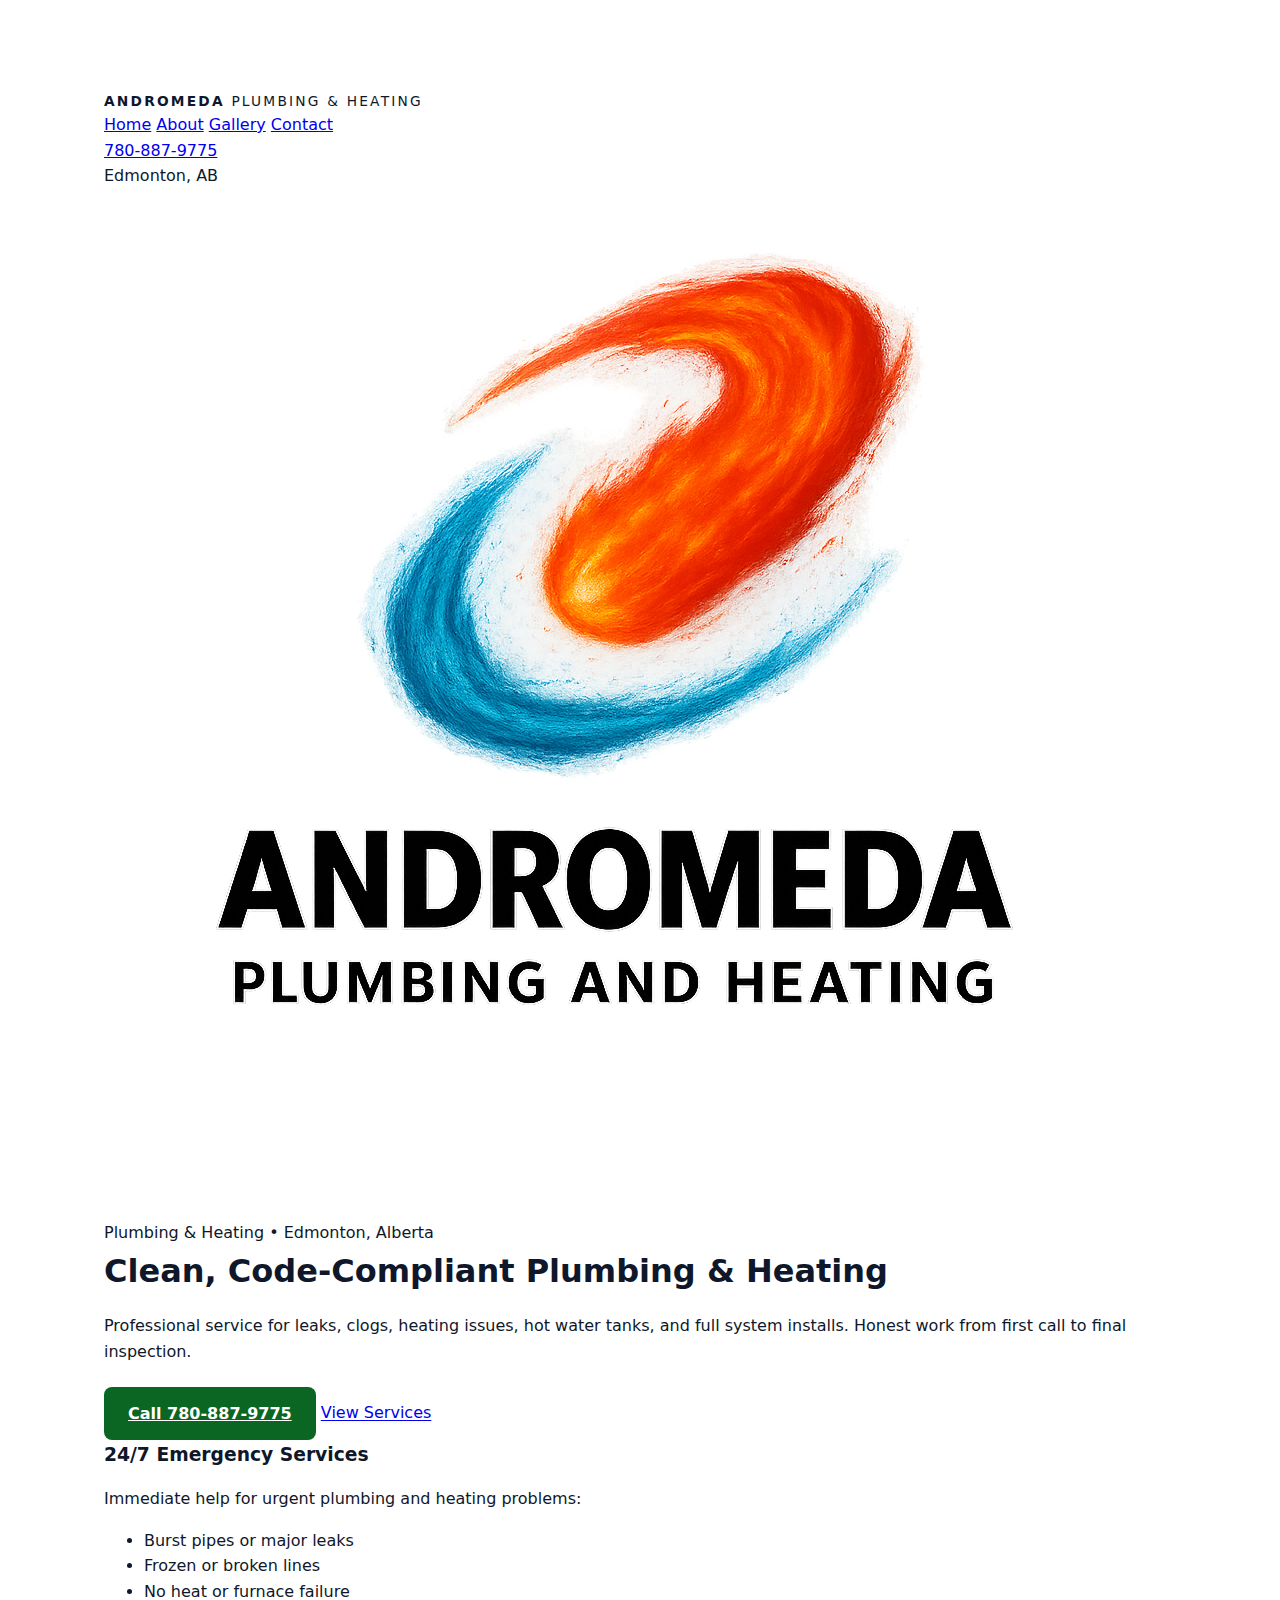
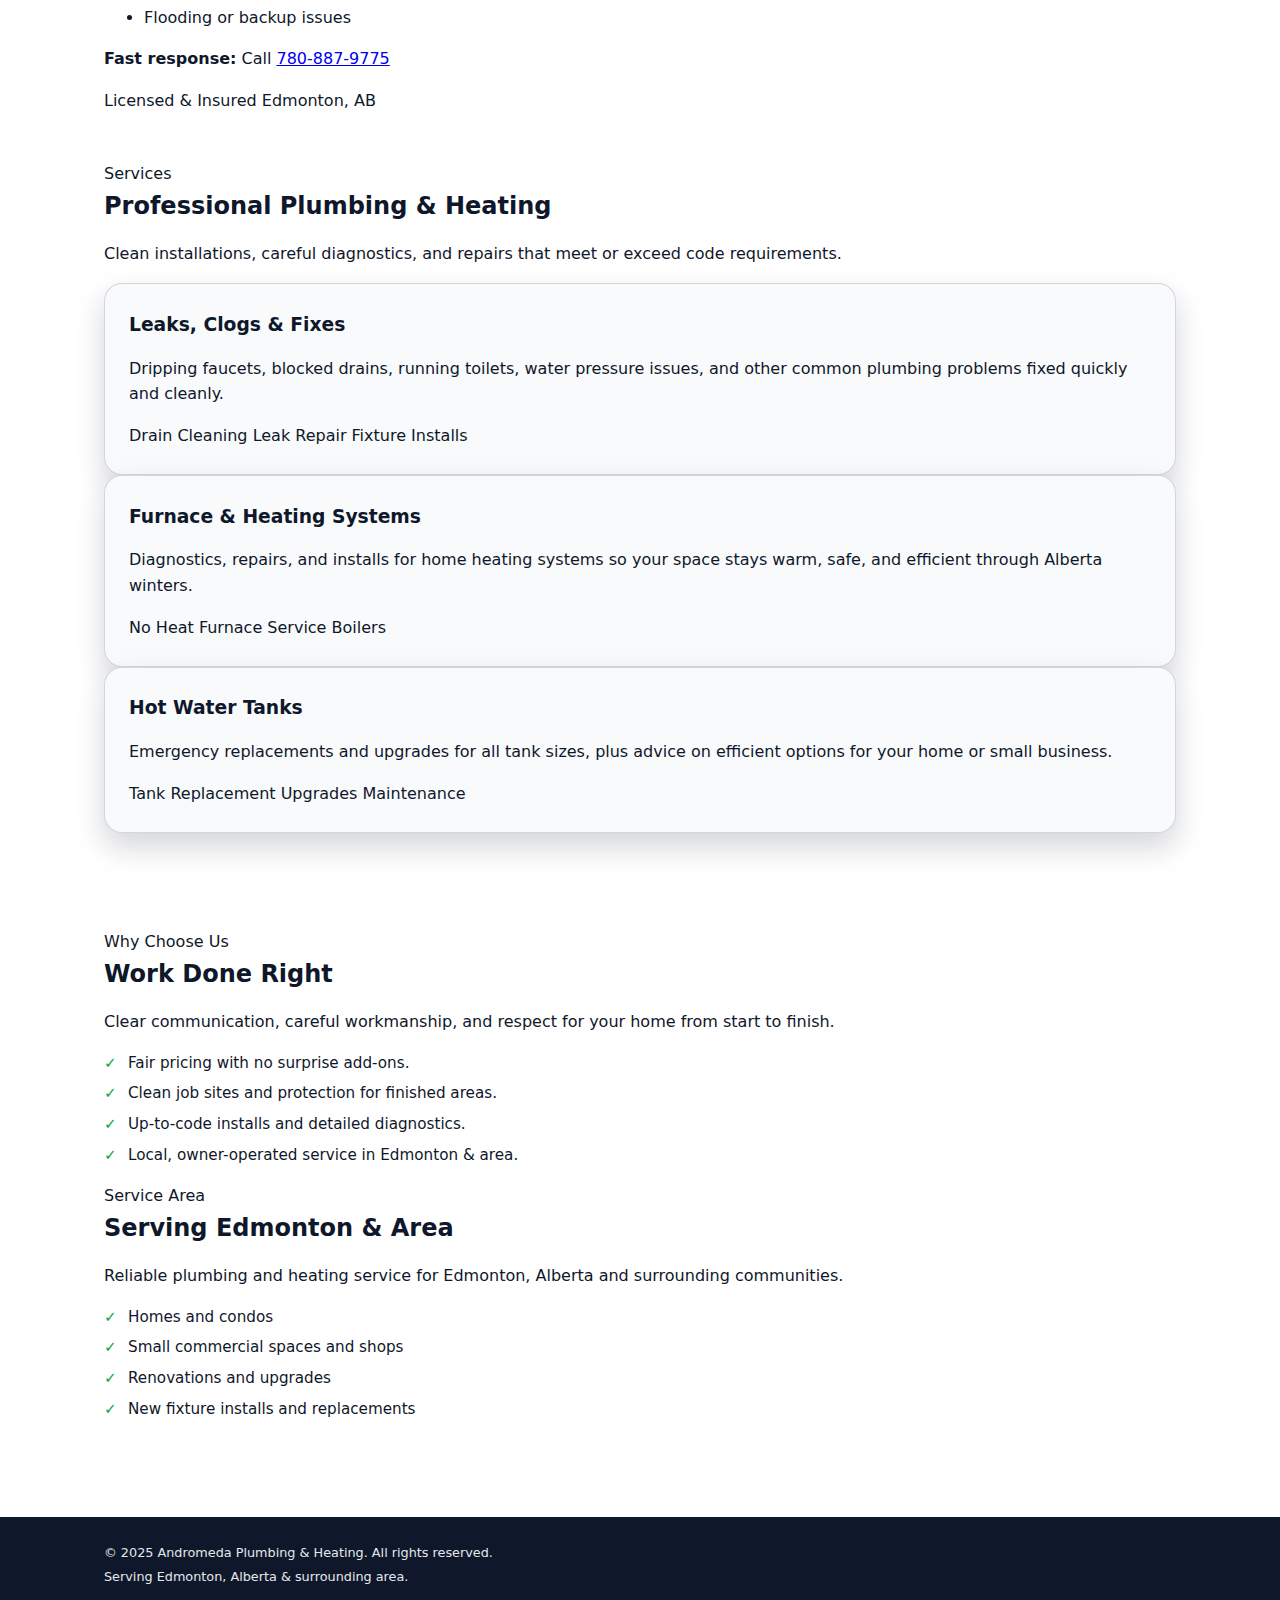
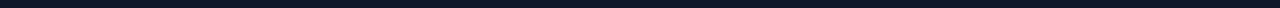
<file: index.html>
<!DOCTYPE html>
<html lang="en">
<head>
  <meta charset="UTF-8" />
  <title>Andromeda Plumbing &amp; Heating - Edmonton, AB</title>
  <meta name="viewport" content="width=device-width, initial-scale=1.0" />
  <link rel="stylesheet" href="style.css" />
</head>
<body>
  <!-- HEADER -->
  <header>
    <div class="container nav">
      <div class="nav-left">
        <div class="nav-brand">
          <strong>ANDROMEDA</strong>
          <span>PLUMBING &amp; HEATING</span>
        </div>
      </div>

      <nav class="nav-links">
        <a href="index.html" class="active">Home</a>
        <a href="about.html">About</a>
        <a href="gallery.html">Gallery</a>
        <a href="contact.html">Contact</a>
      </nav>

      <div class="nav-right">
        <div class="nav-phone">
          <a href="tel:7808879775">780-887-9775</a>
        </div>
        <div class="nav-location">Edmonton, AB</div>
      </div>
    </div>
  </header>

  <main>
    <!-- HERO -->
    <section class="hero">
      <div class="container hero-inner">
        <div class="hero-left">
          <img src="assets/AndromedaLogo1.png" alt="Andromeda Plumbing and Heating logo" class="hero-logo" />

          <div class="hero-tagline">Plumbing &amp; Heating • Edmonton, Alberta</div>

          <h1 class="hero-heading">Clean, Code-Compliant Plumbing &amp; Heating</h1>
          <p class="hero-subtitle">
            Professional service for leaks, clogs, heating issues, hot water tanks, and full system installs.
            Honest work from first call to final inspection.
          </p>

          <div class="hero-actions">
            <a href="tel:7808879775" class="btn btn-primary">Call 780-887-9775</a>
            <a href="#services" class="btn btn-ghost">View Services</a>
          </div>
        </div>

        <div class="hero-right">
          <aside class="emergency-card">
            <h3>24/7 Emergency Services</h3>
            <p>Immediate help for urgent plumbing and heating problems:</p>
            <ul class="emergency-list">
              <li>Burst pipes or major leaks</li>
              <li>Frozen or broken lines</li>
              <li>No heat or furnace failure</li>
              <li>Flooding or backup issues</li>
            </ul>
            <p><strong>Fast response:</strong> Call <a href="tel:7808879775">780-887-9775</a></p>
            <div class="emergency-meta">
              <span>Licensed &amp; Insured</span>
              <span class="emergency-location">Edmonton, AB</span>
            </div>
          </aside>
        </div>
      </div>
    </section>

    <!-- SERVICES -->
    <section id="services" class="section">
      <div class="container">
        <div class="section-header">
          <div class="section-kicker">Services</div>
          <h2 class="section-title">Professional Plumbing &amp; Heating</h2>
          <p class="section-subtitle">
            Clean installations, careful diagnostics, and repairs that meet or exceed code requirements.
          </p>
        </div>

        <div class="cards-grid">
          <article class="card">
            <h3>Leaks, Clogs &amp; Fixes</h3>
            <p>
              Dripping faucets, blocked drains, running toilets, water pressure issues, and other common plumbing
              problems fixed quickly and cleanly.
            </p>
            <div class="card-tags">
              <span class="card-tag">Drain Cleaning</span>
              <span class="card-tag">Leak Repair</span>
              <span class="card-tag">Fixture Installs</span>
            </div>
          </article>

          <article class="card">
            <h3>Furnace &amp; Heating Systems</h3>
            <p>
              Diagnostics, repairs, and installs for home heating systems so your space stays warm, safe, and efficient
              through Alberta winters.
            </p>
            <div class="card-tags">
              <span class="card-tag">No Heat</span>
              <span class="card-tag">Furnace Service</span>
              <span class="card-tag">Boilers</span>
            </div>
          </article>

          <article class="card">
            <h3>Hot Water Tanks</h3>
            <p>
              Emergency replacements and upgrades for all tank sizes, plus advice on efficient options for your home or
              small business.
            </p>
            <div class="card-tags">
              <span class="card-tag">Tank Replacement</span>
              <span class="card-tag">Upgrades</span>
              <span class="card-tag">Maintenance</span>
            </div>
          </article>
        </div>
      </div>
    </section>

    <!-- WHY CHOOSE US -->
    <section class="section">
      <div class="container columns">
        <div>
          <div class="section-kicker">Why Choose Us</div>
          <h2 class="section-title">Work Done Right</h2>
          <p class="section-subtitle" style="margin-left:0;">
            Clear communication, careful workmanship, and respect for your home from start to finish.
          </p>
          <ul class="list-check">
            <li>Fair pricing with no surprise add-ons.</li>
            <li>Clean job sites and protection for finished areas.</li>
            <li>Up-to-code installs and detailed diagnostics.</li>
            <li>Local, owner-operated service in Edmonton &amp; area.</li>
          </ul>
        </div>

        <div>
          <div class="section-kicker">Service Area</div>
          <h2 class="section-title">Serving Edmonton &amp; Area</h2>
          <p class="section-subtitle" style="margin-left:0;">
            Reliable plumbing and heating service for Edmonton, Alberta and surrounding communities.
          </p>
          <ul class="list-check">
            <li>Homes and condos</li>
            <li>Small commercial spaces and shops</li>
            <li>Renovations and upgrades</li>
            <li>New fixture installs and replacements</li>
          </ul>
        </div>
      </div>
    </section>
  </main>

  <!-- FOOTER -->
  <footer class="site-footer">
    <div class="container footer-inner">
      <div>© 2025 Andromeda Plumbing &amp; Heating. All rights reserved.</div>
      <div>Serving Edmonton, Alberta &amp; surrounding area.</div>
    </div>
  </footer>
</body>
</html>
</file>
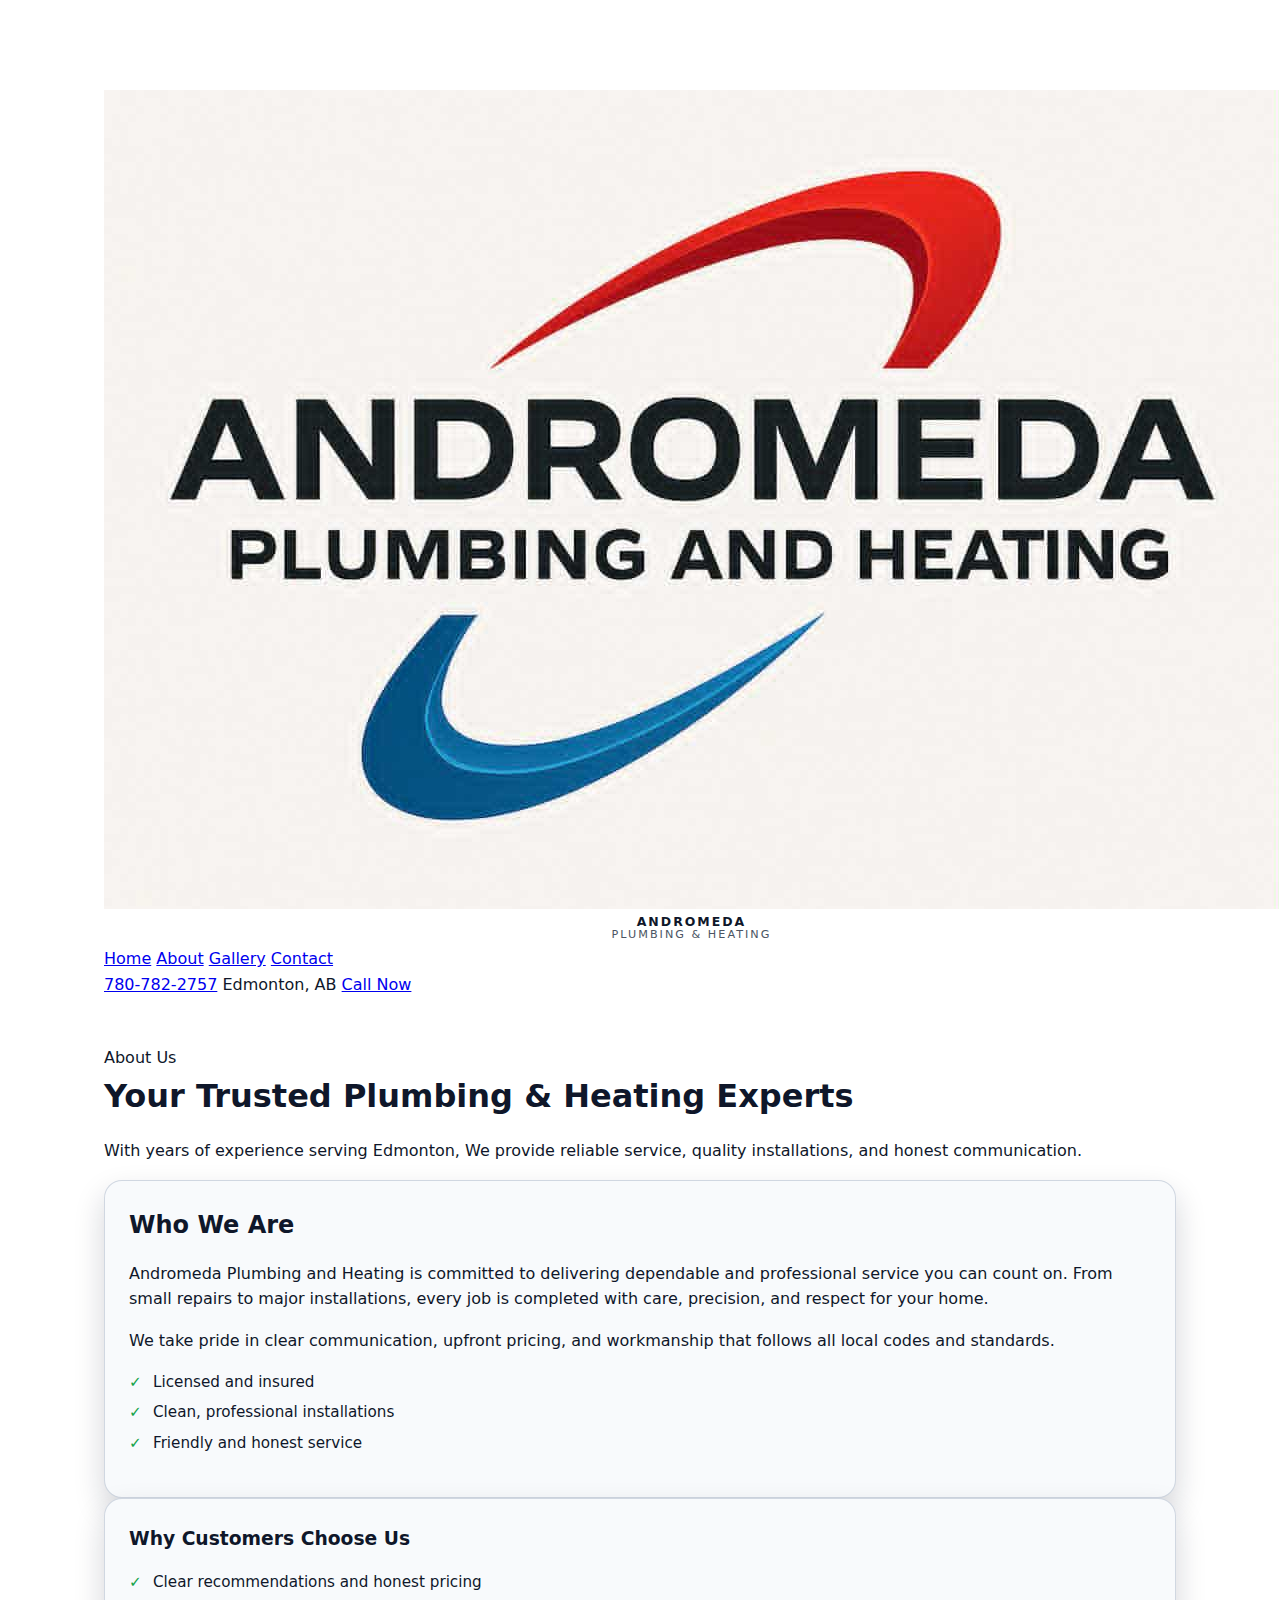
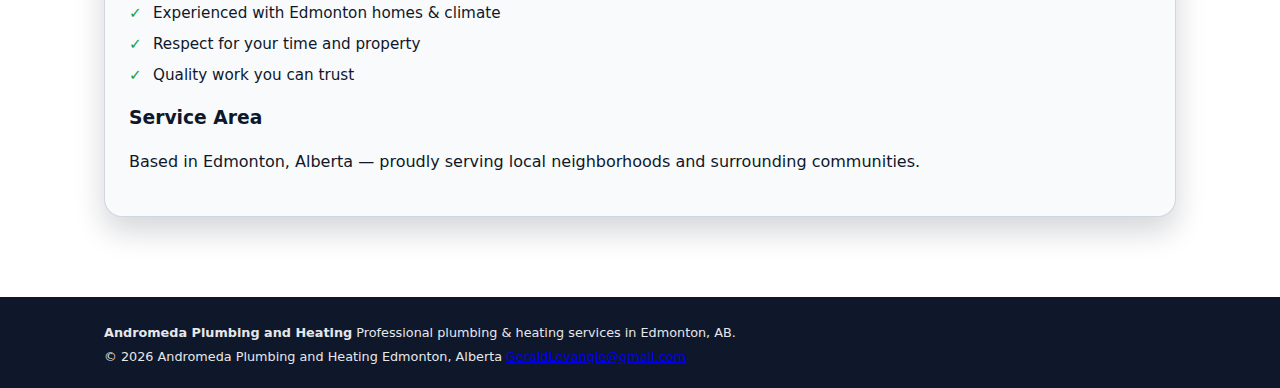
<file: about.html>
<!DOCTYPE html>
<html lang="en">
<head>
  <meta charset="UTF-8" />
  <title>About Us | Andromeda Plumbing and Heating</title>
  <meta name="viewport" content="width=device-width, initial-scale=1" />
  <meta name="description" content="Learn about Andromeda Plumbing and Heating. Reliable plumbing and heating services serving Edmonton, AB." />

  <link rel="stylesheet" href="style.css" />
</head>

<body>

<header>
  <div class="container nav">
    <div class="nav-left">
      <a href="index.html" class="logo-wrap">
        <img src="assets/Andromeda.jpg" alt="Andromeda Plumbing and Heating logo" />
        <div class="brand-text">
          <span>ANDROMEDA</span>
          <span>PLUMBING &amp; HEATING</span>
        </div>
      </a>
    </div>

    <nav class="nav-links">
      <a href="index.html">Home</a>
      <a href="about.html" class="active">About</a>
      <a href="gallery.html">Gallery</a>
      <a href="contact.html">Contact</a>
    </nav>

    <div class="nav-contact">
      <span class="nav-phone"><a href="tel:+17807822757">780-782-2757</a></span>
      <span class="badge-24-7">Edmonton, AB</span>
      <a href="tel:+17807822757" class="nav-cta">Call Now</a>
    </div>
  </div>
</header>

<main>

  <section class="section alt">
    <div class="container">
      <header class="section-header">
        <div class="section-kicker">About Us</div>
        <h1 class="section-title">Your Trusted Plumbing &amp; Heating Experts</h1>
        <p class="section-subtitle">
          With years of experience serving Edmonton, We provide reliable service, quality installations, and honest communication.
        </p>
      </header>

      <div class="columns">

        <div class="card">
          <h2>Who We Are</h2>
          <p>
            Andromeda Plumbing and Heating is committed to delivering dependable and professional service you can count on. From small repairs to major installations, every job is completed with care, precision, and respect for your home.
          </p>

          <p>
            We take pride in clear communication, upfront pricing, and workmanship that follows all local codes and standards.
          </p>

          <ul class="list-check">
            <li>Licensed and insured</li>
            <li>Clean, professional installations</li>
            <li>Friendly and honest service</li>
          </ul>
        </div>

        <div class="card">
          <h3>Why Customers Choose Us</h3>
          <ul class="list-check">
            <li>Clear recommendations and honest pricing</li>
            <li>Experienced with Edmonton homes &amp; climate</li>
            <li>Respect for your time and property</li>
            <li>Quality work you can trust</li>
          </ul>

          <h3>Service Area</h3>
          <p>
            Based in Edmonton, Alberta — proudly serving local neighborhoods and surrounding communities.
          </p>
        </div>

      </div>

    </div>
  </section>

</main>

<footer class="site-footer">
  <div class="container footer-inner">
    <div class="footer-main">
      <strong>Andromeda Plumbing and Heating</strong>
      <span>Professional plumbing &amp; heating services in Edmonton, AB.</span>
    </div>

    <div class="footer-meta">
      <span>&copy; <span id="year"></span> Andromeda Plumbing and Heating</span>
      <span>Edmonton, Alberta</span>
      <span><a href="mailto:GeraldLevangie@gmail.com">GeraldLevangie@gmail.com</a></span>
    </div>
  </div>
</footer>

<script>
  document.getElementById("year").textContent = new Date().getFullYear();
</script>

</body>
</html>
</file>
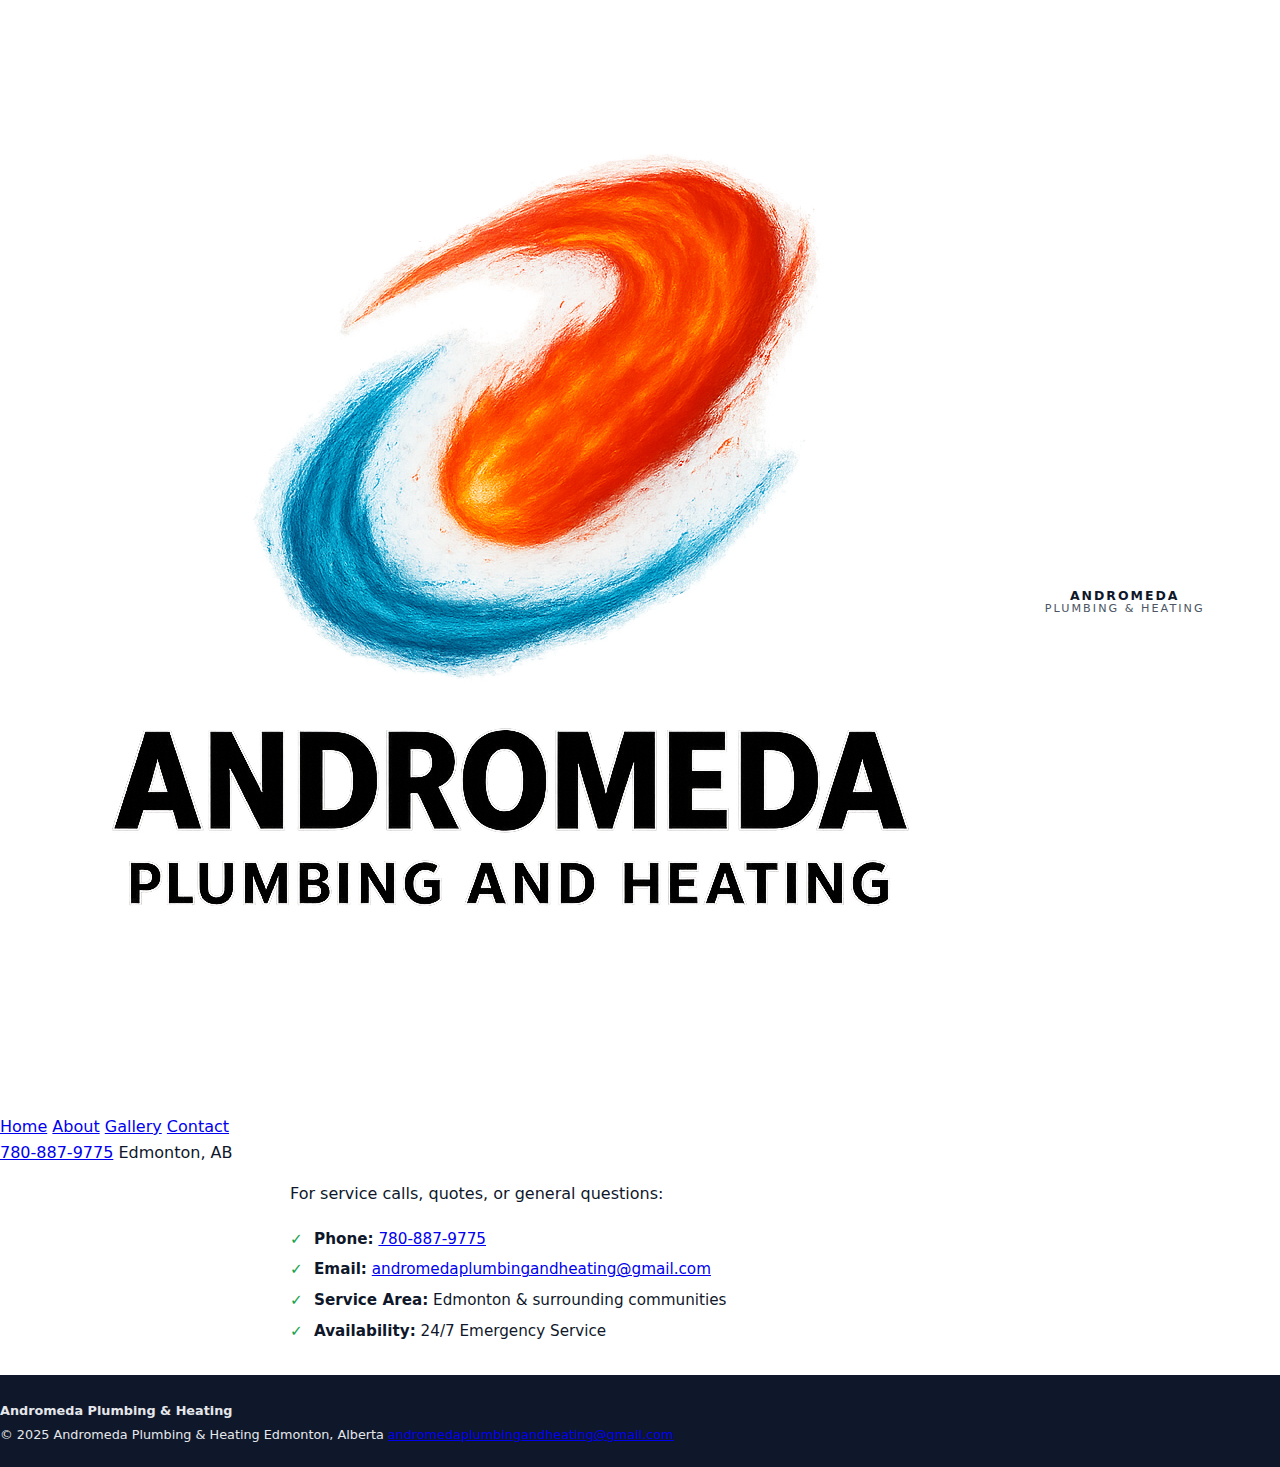
<file: contact.html>
<!DOCTYPE html>
<html lang="en">
<head>
    <meta charset="UTF-8" />
    <meta name="viewport" content="width=device-width, initial-scale=1.0" />
    <title>Contact | Andromeda Plumbing & Heating</title>
    <link rel="stylesheet" href="style.css" />
</head>

<body>

<!-- HEADER -->
<header>
    <div class="nav-left">
        <img src="assets/AndromedaLogo1.png" alt="Andromeda Logo" />
        <div class="brand-text">
            <span>ANDROMEDA</span>
            <span>PLUMBING & HEATING</span>
        </div>
    </div>

    <nav class="nav-links">
        <a href="index.html">Home</a>
        <a href="about.html">About</a>
        <a href="gallery.html">Gallery</a>
        <a class="active" href="contact.html">Contact</a>
    </nav>

    <div class="nav-contact">
        <span class="nav-phone"><a href="tel:7808879775">780-887-9775</a></span>
        <span class="call-text">Edmonton, AB</span>
    </div>
</header>


<!-- ================= CONTACT CONTENT ================= -->
<section class="services" style="text-align:left; max-width:700px; margin:auto;">

    <p>For service calls, quotes, or general questions:</p>

    <ul class="list-check" style="margin-top:20px;">
        <li><strong>Phone:</strong> <a href="tel:7808879775">780-887-9775</a></li>
        <li><strong>Email:</strong> <a href="mailto:andromedaplumbingandheating@gmail.com">andromedaplumbingandheating@gmail.com</a></li>
        <li><strong>Service Area:</strong> Edmonton & surrounding communities</li>
        <li><strong>Availability:</strong> 24/7 Emergency Service</li>
    </ul>

</section>


<!-- FOOTER -->
<footer class="site-footer">
    <div class="footer-inner">
        <div><strong>Andromeda Plumbing & Heating</strong></div>
        <div class="footer-meta">
            <span>&copy; 2025 Andromeda Plumbing & Heating</span>
            <span>Edmonton, Alberta</span>
            <span><a href="mailto:andromedaplumbingandheating@gmail.com">andromedaplumbingandheating@gmail.com</a></span>
        </div>
    </div>
</footer>

</body>
</html>
</file>
<file: style.css>
/* =========================================
   Andromeda Plumbing & Heating
   Dark + Shamrock Green Theme
   ========================================= */

/* ---------- VARIABLES ---------- */
:root {
  /* Light mode */
  --bg-light: #ffffff;
  --panel-light: #f8fafc;
  --text-main-light: #0f172a;
  --text-muted-light: #6b7280;

  /* Dark mode */
  --bg-dark: #020617;
  --panel-dark: #020617;
  --card-dark: #050816;
  --text-main-dark: #e5e7eb;
  --text-muted-dark: #9ca3af;

  /* Accent (shamrock green) */
  --accent: #0b6623;
  --accent-soft: #16a34a;

  --border-soft: rgba(148, 163, 184, 0.4);
  --radius-lg: 18px;
  --radius-md: 12px;
  --shadow-soft: 0 18px 45px rgba(15, 23, 42, 0.6);
}

/* ---------- GLOBAL RESET ---------- */
*,
*::before,
*::after {
  box-sizing: border-box;
}

html,
body {
  margin: 0;
  padding: 0;
}

body {
  font-family: system-ui, -apple-system, BlinkMacSystemFont, "Segoe UI", sans-serif;
  line-height: 1.6;
  background: var(--bg-light);
  color: var(--text-main-light);
  padding-top: 90px; /* space for sticky header */
}

/* DARK MODE OVERRIDE */
body.dark-mode {
  background: radial-gradient(circle at top, #020617 0, #000000 55%);
  color: var(--text-main-dark);
}

/* ---------- LAYOUT HELPERS ---------- */
.container {
  width: 100%;
  max-width: 1120px;
  margin: 0 auto;
  padding: 0 1.5rem;
}

.section {
  padding: 3rem 0;
}

.page-hero {
  padding: 2.5rem 0 1.5rem;
}

.page-section {
  padding: 1rem 0 3rem;
}

/* ---------- HEADER ---------- */
.site-header {
  position: fixed;
  top: 0;
  left: 0;
  right: 0;
  z-index: 50;
  background: rgba(0, 0, 0, 0.96);
  border-bottom: 1px solid rgba(148, 163, 184, 0.35);
  backdrop-filter: blur(16px);
}

/* Light mode header */
body:not(.dark-mode) .site-header {
  background: rgba(255, 255, 255, 0.96);
  border-bottom-color: rgba(148, 163, 184, 0.4);
}

.header-inner {
  display: flex;
  align-items: center;
  justify-content: space-between;
  padding: 0.7rem 0;
  gap: 1.5rem;
}

/* NAV LEFT */
.nav-left {
  display: flex;
  align-items: center;
  gap: 1.3rem;
  font-size: 0.86rem;
  text-transform: uppercase;
  letter-spacing: 0.16em;
}

.nav-left a {
  text-decoration: none;
  color: #9ca3af;
  border-bottom: 2px solid transparent;
  padding-bottom: 0.2rem;
  transition: color 0.15s ease, border-color 0.15s ease;
}

.nav-left a:hover {
  color: var(--accent-soft);
}

.nav-left a.active {
  color: var(--accent-soft);
  border-bottom-color: var(--accent-soft);
}

/* LOGO CENTER (unused now but safe to keep) */
.logo-center {
  display: flex;
  flex-direction: column;
  align-items: center;
  gap: 0.2rem;
}

.header-logo {
  height: 52px;
  width: auto;
  border-radius: 999px;
  box-shadow: 0 0 0 1px rgba(148, 163, 184, 0.4);
}

.brand-text {
  display: flex;
  flex-direction: column;
  line-height: 1.1;
  text-align: center;
}

.brand-text span:first-child {
  font-weight: 800;
  letter-spacing: 0.16em;
  font-size: 0.78rem;
  text-transform: uppercase;
  color: #e5e7eb;
}

.brand-text span:last-child {
  font-size: 0.7rem;
  text-transform: uppercase;
  letter-spacing: 0.18em;
  color: #9ca3af;
}

/* Light mode brand text */
body:not(.dark-mode) .brand-text span:first-child {
  color: #0f172a;
}
body:not(.dark-mode) .brand-text span:last-child {
  color: #4b5563;
}

/* HEADER RIGHT */
.header-right {
  display: flex;
  align-items: center;
  gap: 1.4rem;
}

.header-phone {
  display: flex;
  flex-direction: column;
  align-items: flex-end;
  font-size: 0.8rem;
}

.header-phone a {
  text-decoration: none;
  color: var(--accent-soft);
  font-weight: 700;
}

.header-phone span {
  color: var(--text-muted-dark);
}

body:not(.dark-mode) .header-phone span {
  color: var(--text-muted-light);
}

/* TOGGLE */
.toggle-wrapper {
  display: flex;
  align-items: center;
  gap: 0.35rem;
  font-size: 0.72rem;
  color: #9ca3af;
}

body:not(.dark-mode) .toggle-wrapper {
  color: #6b7280;
}

.theme-toggle {
  position: relative;
  width: 46px;
  height: 24px;
  border-radius: 999px;
  border: none;
  background: #e5e7eb;
  padding: 0;
  cursor: pointer;
  transition: background 0.18s ease;
}

.theme-toggle::before {
  content: "";
  position: absolute;
  left: 4px;
  top: 3px;
  width: 18px;
  height: 18px;
  border-radius: 999px;
  background: var(--accent);
  box-shadow: 0 1px 4px rgba(15, 23, 42, 0.6);
  transition: transform 0.18s ease, background 0.18s ease;
}

/* When JS marks dark mode */
.theme-toggle.is-dark {
  background: var(--accent);
}
.theme-toggle.is-dark::before {
  background: #ffffff;
  transform: translateX(18px);
}

/* ---------- TYPOGRAPHY ---------- */
h1,
h2,
h3 {
  margin-top: 0;
  margin-bottom: 0.5rem;
  font-weight: 700;
}

.page-hero h1 {
  font-size: 1.9rem;
}

.page-hero p {
  max-width: 40rem;
  color: var(--text-muted-dark);
}

body:not(.dark-mode) .page-hero p {
  color: var(--text-muted-light);
}

.page-content p {
  margin-bottom: 1rem;
  color: var(--text-main-dark);
}

body:not(.dark-mode) .page-content p {
  color: var(--text-main-light);
}

/* Bullet list with checkmarks */
.list-check {
  list-style: none;
  padding-left: 0;
}

.list-check li {
  position: relative;
  padding-left: 1.5rem;
  margin-bottom: 0.4rem;
  font-size: 0.95rem;
}

.list-check li::before {
  content: "✓";
  position: absolute;
  left: 0;
  top: 0;
  color: var(--accent-soft);
  font-weight: 700;
}

/* ---------- CARDS (for sections that use them) ---------- */
.card {
  background: var(--card-dark);
  border-radius: var(--radius-lg);
  padding: 1.6rem 1.5rem;
  border: 1px solid var(--border-soft);
  box-shadow: var(--shadow-soft);
}

body:not(.dark-mode) .card {
  background: var(--panel-light);
  box-shadow: 0 14px 30px rgba(15, 23, 42, 0.18);
}

/* ---------- CONTACT FORM ---------- */
.contact-form {
  max-width: 600px;
  margin: 1.5rem auto 0;
  display: flex;
  flex-direction: column;
  gap: 0.85rem;
}

.contact-form label {
  font-size: 0.85rem;
  font-weight: 600;
}

.contact-form input,
.contact-form textarea {
  width: 100%;
  padding: 12px 14px;
  font-size: 15px;
  border-radius: 8px;
  border: 1px solid rgba(148, 163, 184, 0.6);
  font: inherit;
  background: rgba(15, 23, 42, 0.9);
  color: #e5e7eb;
}

body:not(.dark-mode) .contact-form input,
body:not(.dark-mode) .contact-form textarea {
  background: #ffffff;
  color: #0f172a;
}

.contact-form textarea {
  min-height: 130px;
  resize: vertical;
}

/* Focus */
.contact-form input:focus,
.contact-form textarea:focus {
  outline: 2px solid var(--accent-soft);
  outline-offset: 1px;
}

/* Button */
.btn-primary {
  display: inline-flex;
  align-items: center;
  justify-content: center;
  padding: 14px 24px;
  font-size: 16px;
  font-weight: 600;
  border-radius: 8px;
  border: none;
  cursor: pointer;
  background: var(--accent);
  color: #ffffff;
  transition: background 0.18s ease, transform 0.08s ease, box-shadow 0.18s ease;
  margin-top: 0.4rem;
}

.btn-primary:hover {
  background: var(--accent-soft);
  transform: translateY(-1px);
  box-shadow: 0 10px 25px rgba(0, 0, 0, 0.45);
}

/* ---------- FOOTER ---------- */
.site-footer {
  background: #000000;
  color: #9ca3af;
  font-size: 0.8rem;
  padding: 1.6rem 0 1.3rem;
  margin-top: 2rem;
}

body:not(.dark-mode) .site-footer {
  background: #0f172a;
  color: #e5e7eb;
}

.footer-inner {
  display: flex;
  flex-direction: column;
  gap: 0.25rem;
}

/* ---------- RESPONSIVE ---------- */
@media (max-width: 900px) {
  .header-inner {
    flex-wrap: wrap;
    gap: 0.75rem;
  }

  .logo-center {
    order: -1;
    width: 100%;
  }
}

@media (max-width: 768px) {
  .header-inner {
    flex-direction: column;
    align-items: flex-start;
  }

  .header-right {
    width: 100%;
    justify-content: space-between;
  }

  .nav-left {
    flex-wrap: wrap;
  }

  body {
    padding-top: 110px;
  }

  /* CONTACT PAGE FIXES */
  .contact-form {
    max-width: 600px;
    margin: 0 auto;
    display: flex;
    flex-direction: column;
    gap: 18px;
  }

  .btn-primary {
    padding: 14px 24px;
    font-size: 16px;
    font-weight: 600;
    border-radius: 8px;
    background: var(--accent, #0b6623);
    color: #fff;
    border: none;
    cursor: pointer;
    transition: 0.2s ease;
  }

  .btn-primary:hover {
    background: #0e7a2a;
  }
}
/* -------- MODERN GALLERY -------- */
.modern-gallery {
  display: grid;
  grid-template-columns: repeat(auto-fit, minmax(320px, 1fr));
  gap: 2rem;
}

.gallery-card {
  background: var(--card-dark);
  border: 1px solid rgba(148, 163, 184, 0.25);
  border-radius: 14px;
  overflow: hidden;
  box-shadow: 0 14px 30px rgba(0,0,0,0.35);
}

body:not(.dark-mode) .gallery-card {
  background: #ffffff;
  border-color: rgba(148, 163, 184, 0.35);
  box-shadow: 0 14px 30px rgba(15,23,42,0.18);
}

.gallery-card img {
  width: 100%;
  height: auto;
  display: block;
}

.gallery-info {
  padding: 1.1rem 1.2rem;
}

.gallery-info h3 {
  margin: 0 0 0.45rem;
}

.gallery-info p {
  margin: 0;
  color: var(--text-muted-dark);
}

body:not(.dark-mode) .gallery-info p {
  color: var(--text-muted-light);
}
</file>
